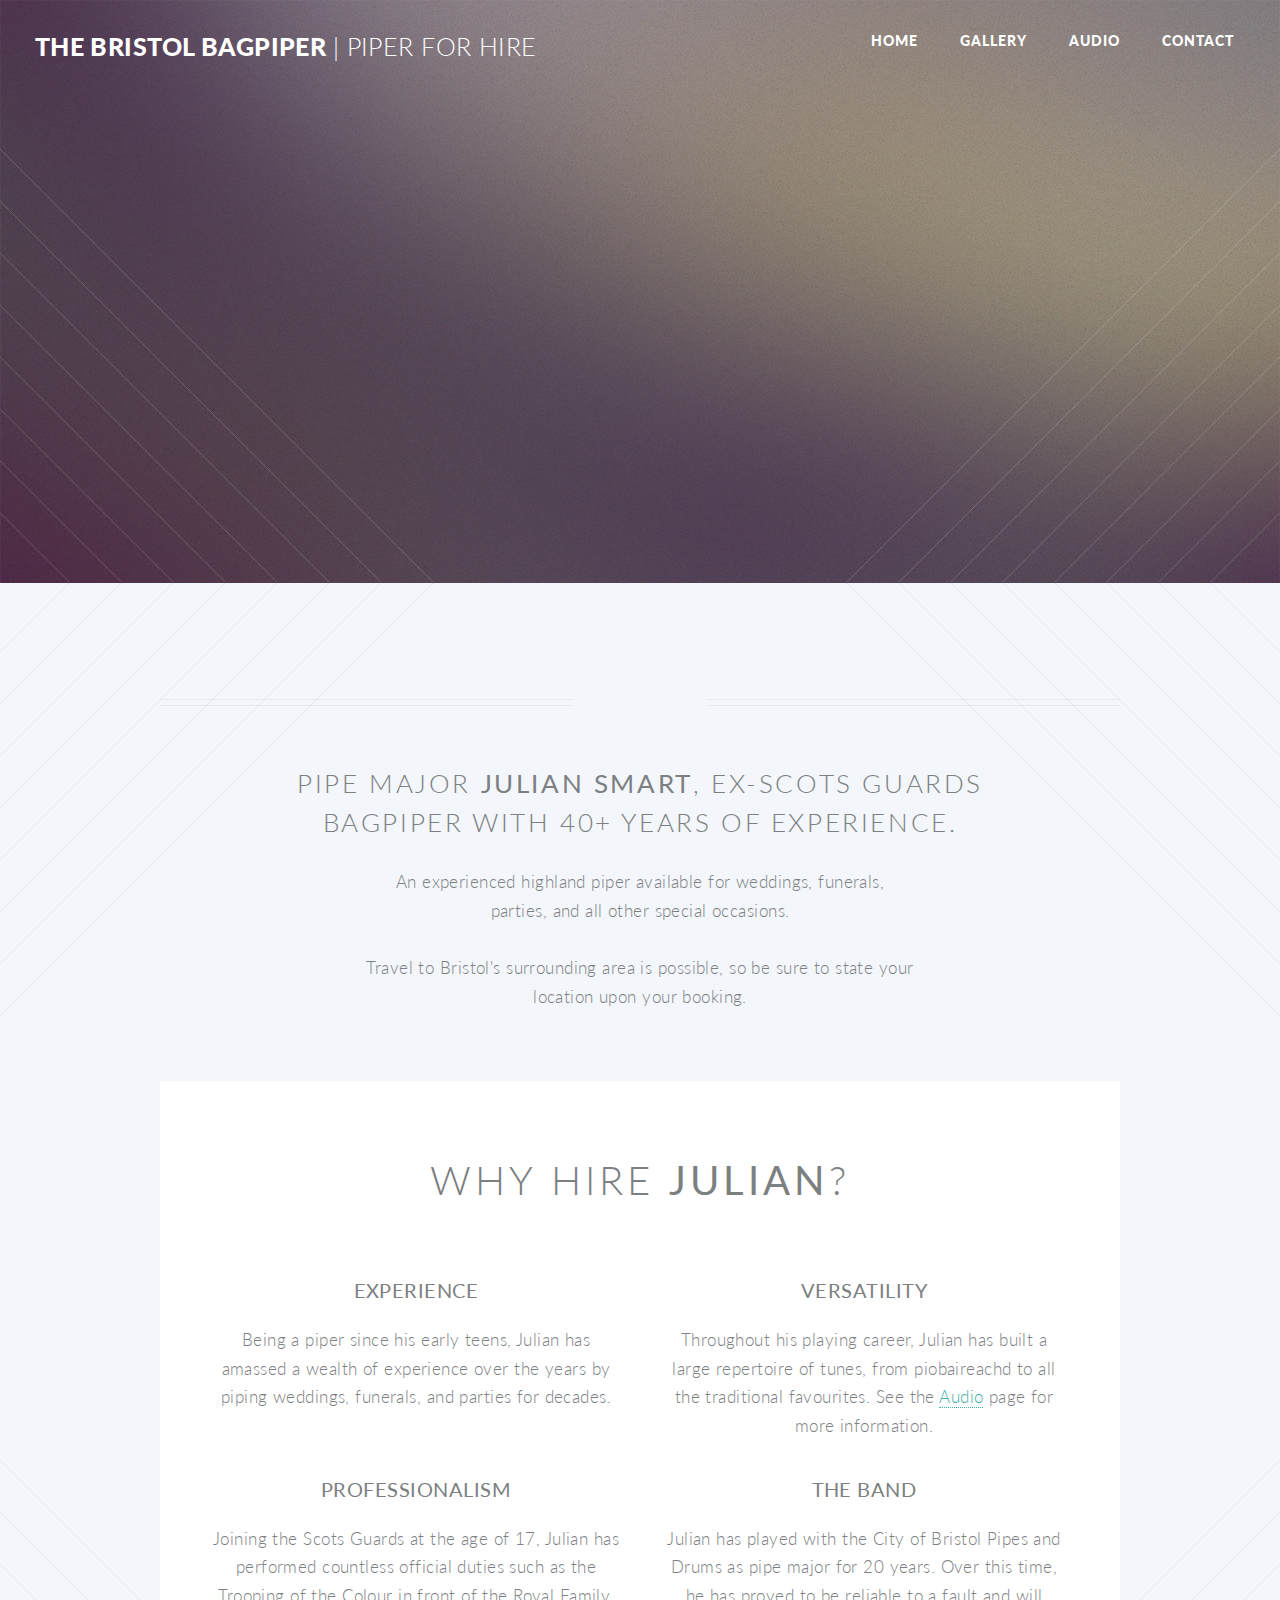
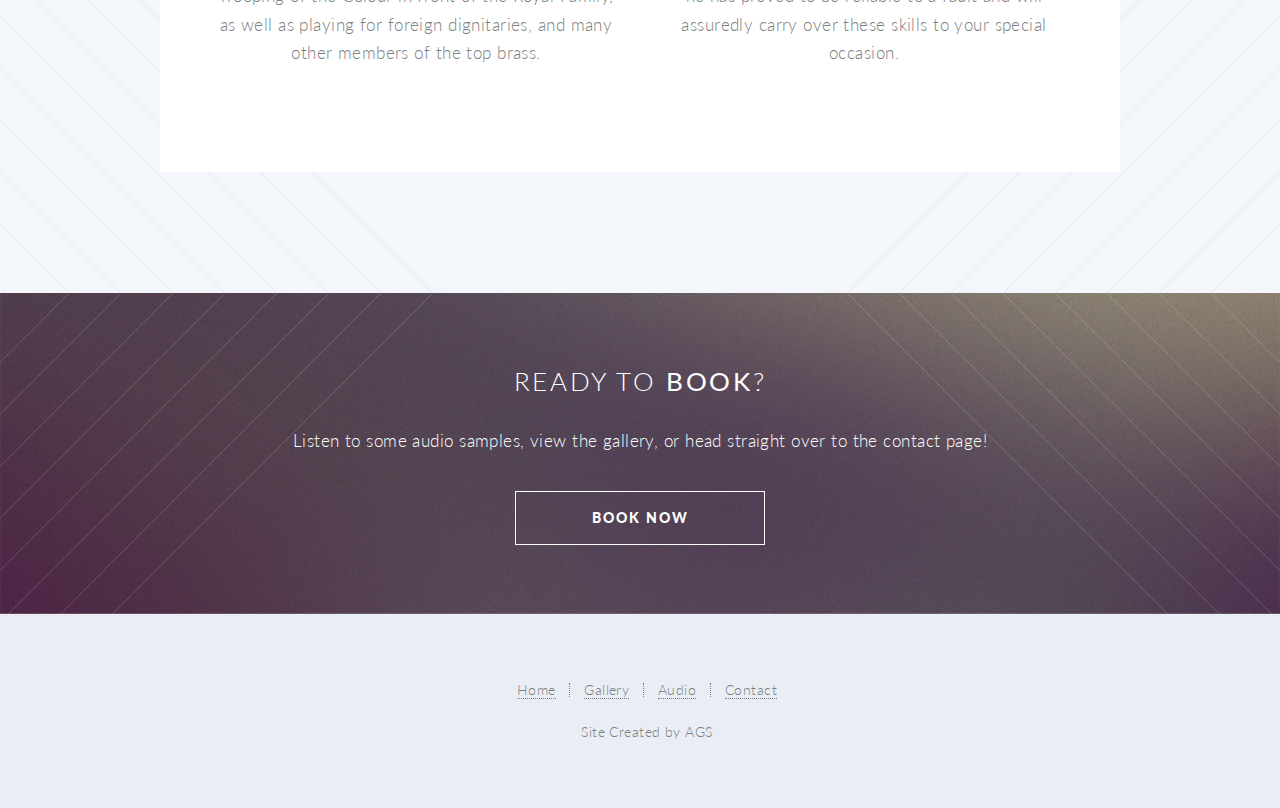
<file: index.html>
<!DOCTYPE HTML>
<html lang="en">
	<head>
		<title>The Bristol Bagpiper - Piper for Hire | Weddings | Funerals</title>
		<meta charset="utf-8" />
		<meta name="viewport" content="width=device-width, initial-scale=1, user-scalable=yes" />
		<meta name="description" content="Hire Julian Smart, ex-Scots Guards piper for your wedding, funeral, or other special occasion.">
		<link rel="stylesheet" href="assets/css/main.css" />
		<noscript><link rel="stylesheet" href="assets/css/noscript.css" /></noscript>
		<!-- Global site tag (gtag.js) - Google Analytics  -->
		<script async src="https://www.googletagmanager.com/gtag/js?id=G-ZQCPK0LPM4"></script>
		<script>
  		window.dataLayer = window.dataLayer || [];
  		function gtag(){dataLayer.push(arguments);}
  		gtag('js', new Date());
  		gtag('config', 'G-ZQCPK0LPM4');
</script>
	</head>
	<body class="index is-preload">
		<div id="page-wrapper">

			<!-- Header -->
				<header id="header" class="alt">
					<h1 style="font-size: 25px" id="logo"><a href="index.html">the Bristol Bagpiper <span>| Piper for Hire</span></a></h1>
					<nav id="nav">
						<ul>
							<li class="current"><a href="index.html">Home</a></li>
							<li class="current"><a href="gallery.html">Gallery</a></li>
							<li class="current"><a href="audio.html">Audio</a></li>
							<li class="current"><a href="contact.html" >Contact</a></li>
						</ul>
					</nav>
				</header>

			<!-- Banner -->
				<section id="banner">

					<!--
						".inner" is set up as an inline-block so it automatically expands
						in both directions to fit whatever's inside it. This means it won't
						automatically wrap lines, so be sure to use line breaks where
						appropriate (<br />).
					-->
					<div class="inner">

						<header>
							<h2>the <br />BRISTOL BAGPIPER</h2>
						</header>
						<p>experienced Piper for hire
						<br />
						in the bristol area
						<br />
						</p>
						<footer>
							
						</footer>

					</div>

				</section>

			<!-- Main -->
				<article id="main">

					<header class="special container">
						<!--<span class="icon solid fa-chart-bar"></span>-->
						<h2>Pipe major <strong>Julian smart</strong>, ex-scots guards
						<br />
						bagpiper with 40+ years of experience.</h2>
						<p>An experienced highland piper available for weddings, funerals,
						<br />
						parties, and all other special occasions.
						<br /><br />
						Travel to Bristol's surrounding area is possible, so be sure to state your<br />
						location upon your booking.</p>
					</header>

					<!-- One -->
						<section class="wrapper style3 container special">

							<header class="major">
								<h2 style="font-size: 40px">Why hire  <strong>julian</strong>?</h2>
							</header>

							<div class="row">
								<div class="col-6 col-12-narrower">

									<section>
										<header>
											<h3><b>Experience</b></h3>
										</header>
										<p>Being a piper since his early teens, Julian has amassed a wealth of experience over the years by piping weddings, funerals, and parties for decades.</p>
									</section>

								</div>
								<div class="col-6 col-12-narrower">

									<section>
										<header>
											<h3><b>Versatility</b></h3>
										</header>
										<p>Throughout his playing career, Julian has built a large repertoire of tunes, from piobaireachd to all the traditional favourites. See the <a href="audio.html"> Audio</a> page for more information.</p>

									</section>

								</div>
							</div>
							<div class="row">
								<div class="col-6 col-12-narrower">

									<section>
										<header>
											<h3><b>Professionalism</b></h3>
										</header>
										<p>Joining the Scots Guards at the age of 17, Julian has performed countless official duties such as the Trooping of the Colour in front of the Royal Family, as well as playing for foreign dignitaries, and many other members of the top brass.</p>
									</section>

								</div>
								<div class="col-6 col-12-narrower">

									<section>
										<header>
											<h3><b>The band</b></h3>
										</header>
										<p>Julian has played with the City of Bristol Pipes and Drums as pipe major for 20 years. Over this time, he has proved to be reliable to a fault and will assuredly carry over these skills to your special occasion.</p>
									</section>

								</div>
							</div>

						</section>

				</article>

			<!-- CTA -->
				<section id="cta">

					<header>
						<h2>Ready to <strong>book</strong>?</h2>
						<p>Listen to some audio samples, view the gallery, or head straight over to the contact page!</p>
					</header>
					<footer>
						<ul class="buttons">
							<li><a href="contact.html" class="button">Book Now</a></li>
						</ul>
					</footer>

				</section>

			<!-- Footer -->
				<footer id="footer">
					<ul class="copyright">
					<li><a href="index.html">Home</a></li><li><a href="gallery.html">Gallery</a></li><li><a href="audio.html">Audio</a></li><li><a href="contact.html">Contact</a></li>
					</ul>
					<ul class="copyright">
					<li>Site Created by AGS</li>	
					</ul>
				</footer>

		</div>

		<!-- Scripts -->
			<script src="assets/js/jquery.min.js"></script>
			<script src="assets/js/jquery.dropotron.min.js"></script>
			<script src="assets/js/jquery.scrolly.min.js"></script>
			<script src="assets/js/jquery.scrollex.min.js"></script>
			<script src="assets/js/browser.min.js"></script>
			<script src="assets/js/breakpoints.min.js"></script>
			<script src="assets/js/util.js"></script>
			<script src="assets/js/main.js"></script>

	</body>
</html>
</file>
<file: assets/css/noscript.css>
/*
	Twenty by HTML5 UP
	html5up.net | @ajlkn
	Free for personal and commercial use under the CCA 3.0 license (html5up.net/license)
*/

/* Banner */

	#banner .inner {
		opacity: 1;
	}
</file>
<file: assets/css/main.css>
@import url("fontawesome-all.min.css");
@import url("https://fonts.googleapis.com/css?family=Lato:300,400,900");

/*
	Twenty by HTML5 UP
	html5up.net | @ajlkn
	Free for personal and commercial use under the CCA 3.0 license (html5up.net/license)
*/

html, body, div, span, applet, object,
iframe, h1, h2, h3, h4, h5, h6, p, blockquote,
pre, a, abbr, acronym, address, big, cite,
code, del, dfn, em, img, ins, kbd, q, s, samp,
small, strike, strong, sub, sup, tt, var, b,
u, i, center, dl, dt, dd, ol, ul, li, fieldset,
form, label, legend, table, caption, tbody,
tfoot, thead, tr, th, td, article, aside,
canvas, details, embed, figure, figcaption,
footer, header, hgroup, menu, nav, output, ruby,
section, summary, time, mark, audio, video {
	margin: 0;
	padding: 0;
	border: 0;
	font-size: 100%;
	font: inherit;
	vertical-align: baseline;}

article, aside, details, figcaption, figure,
footer, header, hgroup, menu, nav, section {
	display: block;}

body {
	line-height: 1;
}

ol, ul {
	list-style: none;
}

blockquote, q {
	quotes: none;
}

	blockquote:before, blockquote:after, q:before, q:after {
		content: '';
		content: none;
	}

table {
	border-collapse: collapse;
	border-spacing: 0;
}

body {
	-webkit-text-size-adjust: none;
}

mark {
	background-color: transparent;
	color: inherit;
}

input::-moz-focus-inner {
	border: 0;
	padding: 0;
}

input, select, textarea {
	-moz-appearance: none;
	-webkit-appearance: none;
	-ms-appearance: none;
	appearance: none;
}

/* Basic */

	html {
		box-sizing: border-box;
	}

	*, *:before, *:after {
		box-sizing: inherit;
	}

	body {
		background: #f3f6fa;
	}

		body.is-preload *, body.is-preload *:before, body.is-preload *:after {
			-moz-animation: none !important;
			-webkit-animation: none !important;
			-ms-animation: none !important;
			animation: none !important;
			-moz-transition: none !important;
			-webkit-transition: none !important;
			-ms-transition: none !important;
			transition: none !important;
		}

	body, input, select, textarea {
		color: #7c8081;
		font-family: 'Lato', sans-serif;
		font-size: 15pt;
		font-weight: 300;
		letter-spacing: 0.025em;
		line-height: 1.75em;
	}

	a {
		-moz-transition: color 0.2s ease-in-out, border-color 0.2s ease-in-out, background-color 0.2s ease-in-out;
		-webkit-transition: color 0.2s ease-in-out, border-color 0.2s ease-in-out, background-color 0.2s ease-in-out;
		-ms-transition: color 0.2s ease-in-out, border-color 0.2s ease-in-out, background-color 0.2s ease-in-out;
		transition: color 0.2s ease-in-out, border-color 0.2s ease-in-out, background-color 0.2s ease-in-out;
		color: #3fb1a3;
		text-decoration: none;
		border-bottom: dotted 1px;
	}

		a:hover {
			border-bottom-color: transparent;
		}

	strong, b {
		font-weight: 400;
	}

	p, ul, ol, dl, table, blockquote {
		margin: 0 0 2em 0;
	}

	h1, h2, h3, h4, h5, h6 {
		color: inherit;
		font-weight: 300;
		line-height: 1.75em;
		margin-bottom: 1em;
		text-transform: uppercase;
	}

		h1 a, h2 a, h3 a, h4 a, h5 a, h6 a {
			color: inherit;
			text-decoration: none;
			border: 0;
		}

	h2 {
		font-size: 1.5em;
		letter-spacing: 0.1em;
	}

	h3 {
		font-size: 1.15em;
		letter-spacing: 0.025em;
	}

	sub {
		font-size: 0.8em;
		position: relative;
		top: 0.5em;
	}

	sup {
		font-size: 0.8em;
		position: relative;
		top: -0.5em;
	}

	hr {
		border-top: solid 1px rgba(124, 128, 129, 0.2);
		border: 0;
		margin-bottom: 1.5em;
	}

	blockquote {
		border-left: solid 0.5em rgba(124, 128, 129, 0.2);
		font-style: italic;
		padding: 1em 0 1em 2em;
	}

/* Container */

	.container {
		margin: 0 auto;
		max-width: 100%;
		width: 1400px;
	}

		.container.medium {
			width: 1050px;
		}

		@media screen and (max-width: 1680px) {

			.container {
				width: 1200px;
			}

				.container.medium {
					width: 900px;
				}

		}

		@media screen and (max-width: 1280px) {

			.container {
				width: 960px;
			}

				.container.medium {
					width: 735px;
				}

		}

		@media screen and (max-width: 980px) {

			.container {
				width: 95%;
			}

				.container.medium {
					width: 71.25%;
				}

		}

		@media screen and (max-width: 840px) {

			.container {
				width: 95%;
			}

				.container.medium {
					width: 95%;
				}

		}

		@media screen and (max-width: 736px) {

			.container {
				width: 100%;
			}

				.container.medium {
					width: 100%;
				}

		}

/* Row */

	.row {
		display: flex;
		flex-wrap: wrap;
		box-sizing: border-box;
		align-items: stretch;
	}

		.row > * {
			box-sizing: border-box;
		}

		.row.gtr-uniform > * > :last-child {
			margin-bottom: 0;
		}

		.row.aln-left {
			justify-content: flex-start;
		}

		.row.aln-center {
			justify-content: center;
		}

		.row.aln-right {
			justify-content: flex-end;
		}

		.row.aln-top {
			align-items: flex-start;
		}

		.row.aln-middle {
			align-items: center;
		}

		.row.aln-bottom {
			align-items: flex-end;
		}

		.row > .imp {
			order: -1;
		}

		.row > .col-1 {
			width: 8.33333%;
		}

		.row > .off-1 {
			margin-left: 8.33333%;
		}

		.row > .col-2 {
			width: 16.66667%;
		}

		.row > .off-2 {
			margin-left: 16.66667%;
		}

		.row > .col-3 {
			width: 25%;
		}

		.row > .off-3 {
			margin-left: 25%;
		}

		.row > .col-4 {
			width: 33.33333%;
		}

		.row > .off-4 {
			margin-left: 33.33333%;
		}

		.row > .col-5 {
			width: 41.66667%;
		}

		.row > .off-5 {
			margin-left: 41.66667%;
		}

		.row > .col-6 {
			width: 50%;
		}

		.row > .off-6 {
			margin-left: 50%;
		}

		.row > .col-7 {
			width: 58.33333%;
		}

		.row > .off-7 {
			margin-left: 58.33333%;
		}

		.row > .col-8 {
			width: 66.66667%;
		}

		.row > .off-8 {
			margin-left: 66.66667%;
		}

		.row > .col-9 {
			width: 75%;
		}

		.row > .off-9 {
			margin-left: 75%;
		}

		.row > .col-10 {
			width: 83.33333%;
		}

		.row > .off-10 {
			margin-left: 83.33333%;
		}

		.row > .col-11 {
			width: 91.66667%;
		}

		.row > .off-11 {
			margin-left: 91.66667%;
		}

		.row > .col-12 {
			width: 100%;
		}

		.row > .off-12 {
			margin-left: 100%;
		}

		.row.gtr-0 {
			margin-top: 0px;
			margin-left: 0px;
		}

			.row.gtr-0 > * {
				padding: 0px 0 0 0px;
			}

			.row.gtr-0.gtr-uniform {
				margin-top: 0px;
			}

				.row.gtr-0.gtr-uniform > * {
					padding-top: 0px;
				}

		.row.gtr-25 {
			margin-top: -12.5px;
			margin-left: -12.5px;
		}

			.row.gtr-25 > * {
				padding: 12.5px 0 0 12.5px;
			}

			.row.gtr-25.gtr-uniform {
				margin-top: -12.5px;
			}

				.row.gtr-25.gtr-uniform > * {
					padding-top: 12.5px;
				}

		.row.gtr-50 {
			margin-top: -25px;
			margin-left: -25px;
		}

			.row.gtr-50 > * {
				padding: 25px 0 0 25px;
			}

			.row.gtr-50.gtr-uniform {
				margin-top: -25px;
			}

				.row.gtr-50.gtr-uniform > * {
					padding-top: 25px;
				}

		.row {
			margin-top: -50px;
			margin-left: -50px;
		}

			.row > * {
				padding: 50px 0 0 50px;
			}

			.row.gtr-uniform {
				margin-top: -50px;
			}

				.row.gtr-uniform > * {
					padding-top: 50px;
				}

		.row.gtr-150 {
			margin-top: -75px;
			margin-left: -75px;
		}

			.row.gtr-150 > * {
				padding: 75px 0 0 75px;
			}

			.row.gtr-150.gtr-uniform {
				margin-top: -75px;
			}

				.row.gtr-150.gtr-uniform > * {
					padding-top: 75px;
				}

		.row.gtr-200 {
			margin-top: -100px;
			margin-left: -100px;
		}

			.row.gtr-200 > * {
				padding: 100px 0 0 100px;
			}

			.row.gtr-200.gtr-uniform {
				margin-top: -100px;
			}

				.row.gtr-200.gtr-uniform > * {
					padding-top: 100px;
				}

		@media screen and (max-width: 1680px) {

			.row {
				display: flex;
				flex-wrap: wrap;
				box-sizing: border-box;
				align-items: stretch;
			}

				.row > * {
					box-sizing: border-box;
				}

				.row.gtr-uniform > * > :last-child {
					margin-bottom: 0;
				}

				.row.aln-left {
					justify-content: flex-start;
				}

				.row.aln-center {
					justify-content: center;
				}

				.row.aln-right {
					justify-content: flex-end;
				}

				.row.aln-top {
					align-items: flex-start;
				}

				.row.aln-middle {
					align-items: center;
				}

				.row.aln-bottom {
					align-items: flex-end;
				}

				.row > .imp-wide {
					order: -1;
				}

				.row > .col-1-wide {
					width: 8.33333%;
				}

				.row > .off-1-wide {
					margin-left: 8.33333%;
				}

				.row > .col-2-wide {
					width: 16.66667%;
				}

				.row > .off-2-wide {
					margin-left: 16.66667%;
				}

				.row > .col-3-wide {
					width: 25%;
				}

				.row > .off-3-wide {
					margin-left: 25%;
				}

				.row > .col-4-wide {
					width: 33.33333%;
				}

				.row > .off-4-wide {
					margin-left: 33.33333%;
				}

				.row > .col-5-wide {
					width: 41.66667%;
				}

				.row > .off-5-wide {
					margin-left: 41.66667%;
				}

				.row > .col-6-wide {
					width: 50%;
				}

				.row > .off-6-wide {
					margin-left: 50%;
				}

				.row > .col-7-wide {
					width: 58.33333%;
				}

				.row > .off-7-wide {
					margin-left: 58.33333%;
				}

				.row > .col-8-wide {
					width: 66.66667%;
				}

				.row > .off-8-wide {
					margin-left: 66.66667%;
				}

				.row > .col-9-wide {
					width: 75%;
				}

				.row > .off-9-wide {
					margin-left: 75%;
				}

				.row > .col-10-wide {
					width: 83.33333%;
				}

				.row > .off-10-wide {
					margin-left: 83.33333%;
				}

				.row > .col-11-wide {
					width: 91.66667%;
				}

				.row > .off-11-wide {
					margin-left: 91.66667%;
				}

				.row > .col-12-wide {
					width: 100%;
				}

				.row > .off-12-wide {
					margin-left: 100%;
				}

				.row.gtr-0 {
					margin-top: 0px;
					margin-left: 0px;
				}

					.row.gtr-0 > * {
						padding: 0px 0 0 0px;
					}

					.row.gtr-0.gtr-uniform {
						margin-top: 0px;
					}

						.row.gtr-0.gtr-uniform > * {
							padding-top: 0px;
						}

				.row.gtr-25 {
					margin-top: -10px;
					margin-left: -10px;
				}

					.row.gtr-25 > * {
						padding: 10px 0 0 10px;
					}

					.row.gtr-25.gtr-uniform {
						margin-top: -10px;
					}

						.row.gtr-25.gtr-uniform > * {
							padding-top: 10px;
						}

				.row.gtr-50 {
					margin-top: -20px;
					margin-left: -20px;
				}

					.row.gtr-50 > * {
						padding: 20px 0 0 20px;
					}

					.row.gtr-50.gtr-uniform {
						margin-top: -20px;
					}

						.row.gtr-50.gtr-uniform > * {
							padding-top: 20px;
						}

				.row {
					margin-top: -40px;
					margin-left: -40px;
				}

					.row > * {
						padding: 40px 0 0 40px;
					}

					.row.gtr-uniform {
						margin-top: -40px;
					}

						.row.gtr-uniform > * {
							padding-top: 40px;
						}

				.row.gtr-150 {
					margin-top: -60px;
					margin-left: -60px;
				}

					.row.gtr-150 > * {
						padding: 60px 0 0 60px;
					}

					.row.gtr-150.gtr-uniform {
						margin-top: -60px;
					}

						.row.gtr-150.gtr-uniform > * {
							padding-top: 60px;
						}

				.row.gtr-200 {
					margin-top: -80px;
					margin-left: -80px;
				}

					.row.gtr-200 > * {
						padding: 80px 0 0 80px;
					}

					.row.gtr-200.gtr-uniform {
						margin-top: -80px;
					}

						.row.gtr-200.gtr-uniform > * {
							padding-top: 80px;
						}

		}

		@media screen and (max-width: 1280px) {

			.row {
				display: flex;
				flex-wrap: wrap;
				box-sizing: border-box;
				align-items: stretch;
			}

				.row > * {
					box-sizing: border-box;
				}

				.row.gtr-uniform > * > :last-child {
					margin-bottom: 0;
				}

				.row.aln-left {
					justify-content: flex-start;
				}

				.row.aln-center {
					justify-content: center;
				}

				.row.aln-right {
					justify-content: flex-end;
				}

				.row.aln-top {
					align-items: flex-start;
				}

				.row.aln-middle {
					align-items: center;
				}

				.row.aln-bottom {
					align-items: flex-end;
				}

				.row > .imp-normal {
					order: -1;
				}

				.row > .col-1-normal {
					width: 8.33333%;
				}

				.row > .off-1-normal {
					margin-left: 8.33333%;
				}

				.row > .col-2-normal {
					width: 16.66667%;
				}

				.row > .off-2-normal {
					margin-left: 16.66667%;
				}

				.row > .col-3-normal {
					width: 25%;
				}

				.row > .off-3-normal {
					margin-left: 25%;
				}

				.row > .col-4-normal {
					width: 33.33333%;
				}

				.row > .off-4-normal {
					margin-left: 33.33333%;
				}

				.row > .col-5-normal {
					width: 41.66667%;
				}

				.row > .off-5-normal {
					margin-left: 41.66667%;
				}

				.row > .col-6-normal {
					width: 50%;
				}

				.row > .off-6-normal {
					margin-left: 50%;
				}

				.row > .col-7-normal {
					width: 58.33333%;
				}

				.row > .off-7-normal {
					margin-left: 58.33333%;
				}

				.row > .col-8-normal {
					width: 66.66667%;
				}

				.row > .off-8-normal {
					margin-left: 66.66667%;
				}

				.row > .col-9-normal {
					width: 75%;
				}

				.row > .off-9-normal {
					margin-left: 75%;
				}

				.row > .col-10-normal {
					width: 83.33333%;
				}

				.row > .off-10-normal {
					margin-left: 83.33333%;
				}

				.row > .col-11-normal {
					width: 91.66667%;
				}

				.row > .off-11-normal {
					margin-left: 91.66667%;
				}

				.row > .col-12-normal {
					width: 100%;
				}

				.row > .off-12-normal {
					margin-left: 100%;
				}

				.row.gtr-0 {
					margin-top: 0px;
					margin-left: 0px;
				}

					.row.gtr-0 > * {
						padding: 0px 0 0 0px;
					}

					.row.gtr-0.gtr-uniform {
						margin-top: 0px;
					}

						.row.gtr-0.gtr-uniform > * {
							padding-top: 0px;
						}

				.row.gtr-25 {
					margin-top: -10px;
					margin-left: -10px;
				}

					.row.gtr-25 > * {
						padding: 10px 0 0 10px;
					}

					.row.gtr-25.gtr-uniform {
						margin-top: -10px;
					}

						.row.gtr-25.gtr-uniform > * {
							padding-top: 10px;
						}

				.row.gtr-50 {
					margin-top: -20px;
					margin-left: -20px;
				}

					.row.gtr-50 > * {
						padding: 20px 0 0 20px;
					}

					.row.gtr-50.gtr-uniform {
						margin-top: -20px;
					}

						.row.gtr-50.gtr-uniform > * {
							padding-top: 20px;
						}

				.row {
					margin-top: -40px;
					margin-left: -40px;
				}

					.row > * {
						padding: 40px 0 0 40px;
					}

					.row.gtr-uniform {
						margin-top: -40px;
					}

						.row.gtr-uniform > * {
							padding-top: 40px;
						}

				.row.gtr-150 {
					margin-top: -60px;
					margin-left: -60px;
				}

					.row.gtr-150 > * {
						padding: 60px 0 0 60px;
					}

					.row.gtr-150.gtr-uniform {
						margin-top: -60px;
					}

						.row.gtr-150.gtr-uniform > * {
							padding-top: 60px;
						}

				.row.gtr-200 {
					margin-top: -80px;
					margin-left: -80px;
				}

					.row.gtr-200 > * {
						padding: 80px 0 0 80px;
					}

					.row.gtr-200.gtr-uniform {
						margin-top: -80px;
					}

						.row.gtr-200.gtr-uniform > * {
							padding-top: 80px;
						}

		}

		@media screen and (max-width: 980px) {

			.row {
				display: flex;
				flex-wrap: wrap;
				box-sizing: border-box;
				align-items: stretch;
			}

				.row > * {
					box-sizing: border-box;
				}

				.row.gtr-uniform > * > :last-child {
					margin-bottom: 0;
				}

				.row.aln-left {
					justify-content: flex-start;
				}

				.row.aln-center {
					justify-content: center;
				}

				.row.aln-right {
					justify-content: flex-end;
				}

				.row.aln-top {
					align-items: flex-start;
				}

				.row.aln-middle {
					align-items: center;
				}

				.row.aln-bottom {
					align-items: flex-end;
				}

				.row > .imp-narrow {
					order: -1;
				}

				.row > .col-1-narrow {
					width: 8.33333%;
				}

				.row > .off-1-narrow {
					margin-left: 8.33333%;
				}

				.row > .col-2-narrow {
					width: 16.66667%;
				}

				.row > .off-2-narrow {
					margin-left: 16.66667%;
				}

				.row > .col-3-narrow {
					width: 25%;
				}

				.row > .off-3-narrow {
					margin-left: 25%;
				}

				.row > .col-4-narrow {
					width: 33.33333%;
				}

				.row > .off-4-narrow {
					margin-left: 33.33333%;
				}

				.row > .col-5-narrow {
					width: 41.66667%;
				}

				.row > .off-5-narrow {
					margin-left: 41.66667%;
				}

				.row > .col-6-narrow {
					width: 50%;
				}

				.row > .off-6-narrow {
					margin-left: 50%;
				}

				.row > .col-7-narrow {
					width: 58.33333%;
				}

				.row > .off-7-narrow {
					margin-left: 58.33333%;
				}

				.row > .col-8-narrow {
					width: 66.66667%;
				}

				.row > .off-8-narrow {
					margin-left: 66.66667%;
				}

				.row > .col-9-narrow {
					width: 75%;
				}

				.row > .off-9-narrow {
					margin-left: 75%;
				}

				.row > .col-10-narrow {
					width: 83.33333%;
				}

				.row > .off-10-narrow {
					margin-left: 83.33333%;
				}

				.row > .col-11-narrow {
					width: 91.66667%;
				}

				.row > .off-11-narrow {
					margin-left: 91.66667%;
				}

				.row > .col-12-narrow {
					width: 100%;
				}

				.row > .off-12-narrow {
					margin-left: 100%;
				}

				.row.gtr-0 {
					margin-top: 0px;
					margin-left: 0px;
				}

					.row.gtr-0 > * {
						padding: 0px 0 0 0px;
					}

					.row.gtr-0.gtr-uniform {
						margin-top: 0px;
					}

						.row.gtr-0.gtr-uniform > * {
							padding-top: 0px;
						}

				.row.gtr-25 {
					margin-top: -7.5px;
					margin-left: -7.5px;
				}

					.row.gtr-25 > * {
						padding: 7.5px 0 0 7.5px;
					}

					.row.gtr-25.gtr-uniform {
						margin-top: -7.5px;
					}

						.row.gtr-25.gtr-uniform > * {
							padding-top: 7.5px;
						}

				.row.gtr-50 {
					margin-top: -15px;
					margin-left: -15px;
				}

					.row.gtr-50 > * {
						padding: 15px 0 0 15px;
					}

					.row.gtr-50.gtr-uniform {
						margin-top: -15px;
					}

						.row.gtr-50.gtr-uniform > * {
							padding-top: 15px;
						}

				.row {
					margin-top: -30px;
					margin-left: -30px;
				}

					.row > * {
						padding: 30px 0 0 30px;
					}

					.row.gtr-uniform {
						margin-top: -30px;
					}

						.row.gtr-uniform > * {
							padding-top: 30px;
						}

				.row.gtr-150 {
					margin-top: -45px;
					margin-left: -45px;
				}

					.row.gtr-150 > * {
						padding: 45px 0 0 45px;
					}

					.row.gtr-150.gtr-uniform {
						margin-top: -45px;
					}

						.row.gtr-150.gtr-uniform > * {
							padding-top: 45px;
						}

				.row.gtr-200 {
					margin-top: -60px;
					margin-left: -60px;
				}

					.row.gtr-200 > * {
						padding: 60px 0 0 60px;
					}

					.row.gtr-200.gtr-uniform {
						margin-top: -60px;
					}

						.row.gtr-200.gtr-uniform > * {
							padding-top: 60px;
						}

		}

		@media screen and (max-width: 840px) {

			.row {
				display: flex;
				flex-wrap: wrap;
				box-sizing: border-box;
				align-items: stretch;
			}

				.row > * {
					box-sizing: border-box;
				}

				.row.gtr-uniform > * > :last-child {
					margin-bottom: 0;
				}

				.row.aln-left {
					justify-content: flex-start;
				}

				.row.aln-center {
					justify-content: center;
				}

				.row.aln-right {
					justify-content: flex-end;
				}

				.row.aln-top {
					align-items: flex-start;
				}

				.row.aln-middle {
					align-items: center;
				}

				.row.aln-bottom {
					align-items: flex-end;
				}

				.row > .imp-narrower {
					order: -1;
				}

				.row > .col-1-narrower {
					width: 8.33333%;
				}

				.row > .off-1-narrower {
					margin-left: 8.33333%;
				}

				.row > .col-2-narrower {
					width: 16.66667%;
				}

				.row > .off-2-narrower {
					margin-left: 16.66667%;
				}

				.row > .col-3-narrower {
					width: 25%;
				}

				.row > .off-3-narrower {
					margin-left: 25%;
				}

				.row > .col-4-narrower {
					width: 33.33333%;
				}

				.row > .off-4-narrower {
					margin-left: 33.33333%;
				}

				.row > .col-5-narrower {
					width: 41.66667%;
				}

				.row > .off-5-narrower {
					margin-left: 41.66667%;
				}

				.row > .col-6-narrower {
					width: 50%;
				}

				.row > .off-6-narrower {
					margin-left: 50%;
				}

				.row > .col-7-narrower {
					width: 58.33333%;
				}

				.row > .off-7-narrower {
					margin-left: 58.33333%;
				}

				.row > .col-8-narrower {
					width: 66.66667%;
				}

				.row > .off-8-narrower {
					margin-left: 66.66667%;
				}

				.row > .col-9-narrower {
					width: 75%;
				}

				.row > .off-9-narrower {
					margin-left: 75%;
				}

				.row > .col-10-narrower {
					width: 83.33333%;
				}

				.row > .off-10-narrower {
					margin-left: 83.33333%;
				}

				.row > .col-11-narrower {
					width: 91.66667%;
				}

				.row > .off-11-narrower {
					margin-left: 91.66667%;
				}

				.row > .col-12-narrower {
					width: 100%;
				}

				.row > .off-12-narrower {
					margin-left: 100%;
				}

				.row.gtr-0 {
					margin-top: 0px;
					margin-left: 0px;
				}

					.row.gtr-0 > * {
						padding: 0px 0 0 0px;
					}

					.row.gtr-0.gtr-uniform {
						margin-top: 0px;
					}

						.row.gtr-0.gtr-uniform > * {
							padding-top: 0px;
						}

				.row.gtr-25 {
					margin-top: -7.5px;
					margin-left: -7.5px;
				}

					.row.gtr-25 > * {
						padding: 7.5px 0 0 7.5px;
					}

					.row.gtr-25.gtr-uniform {
						margin-top: -7.5px;
					}

						.row.gtr-25.gtr-uniform > * {
							padding-top: 7.5px;
						}

				.row.gtr-50 {
					margin-top: -15px;
					margin-left: -15px;
				}

					.row.gtr-50 > * {
						padding: 15px 0 0 15px;
					}

					.row.gtr-50.gtr-uniform {
						margin-top: -15px;
					}

						.row.gtr-50.gtr-uniform > * {
							padding-top: 15px;
						}

				.row {
					margin-top: -30px;
					margin-left: -30px;
				}

					.row > * {
						padding: 30px 0 0 30px;
					}

					.row.gtr-uniform {
						margin-top: -30px;
					}

						.row.gtr-uniform > * {
							padding-top: 30px;
						}

				.row.gtr-150 {
					margin-top: -45px;
					margin-left: -45px;
				}

					.row.gtr-150 > * {
						padding: 45px 0 0 45px;
					}

					.row.gtr-150.gtr-uniform {
						margin-top: -45px;
					}

						.row.gtr-150.gtr-uniform > * {
							padding-top: 45px;
						}

				.row.gtr-200 {
					margin-top: -60px;
					margin-left: -60px;
				}

					.row.gtr-200 > * {
						padding: 60px 0 0 60px;
					}

					.row.gtr-200.gtr-uniform {
						margin-top: -60px;
					}

						.row.gtr-200.gtr-uniform > * {
							padding-top: 60px;
						}

		}

		@media screen and (max-width: 736px) {

			.row {
				display: flex;
				flex-wrap: wrap;
				box-sizing: border-box;
				align-items: stretch;
			}

				.row > * {
					box-sizing: border-box;
				}

				.row.gtr-uniform > * > :last-child {
					margin-bottom: 0;
				}

				.row.aln-left {
					justify-content: flex-start;
				}

				.row.aln-center {
					justify-content: center;
				}

				.row.aln-right {
					justify-content: flex-end;
				}

				.row.aln-top {
					align-items: flex-start;
				}

				.row.aln-middle {
					align-items: center;
				}

				.row.aln-bottom {
					align-items: flex-end;
				}

				.row > .imp-mobile {
					order: -1;
				}

				.row > .col-1-mobile {
					width: 8.33333%;
				}

				.row > .off-1-mobile {
					margin-left: 8.33333%;
				}

				.row > .col-2-mobile {
					width: 16.66667%;
				}

				.row > .off-2-mobile {
					margin-left: 16.66667%;
				}

				.row > .col-3-mobile {
					width: 25%;
				}

				.row > .off-3-mobile {
					margin-left: 25%;
				}

				.row > .col-4-mobile {
					width: 33.33333%;
				}

				.row > .off-4-mobile {
					margin-left: 33.33333%;
				}

				.row > .col-5-mobile {
					width: 41.66667%;
				}

				.row > .off-5-mobile {
					margin-left: 41.66667%;
				}

				.row > .col-6-mobile {
					width: 50%;
				}

				.row > .off-6-mobile {
					margin-left: 50%;
				}

				.row > .col-7-mobile {
					width: 58.33333%;
				}

				.row > .off-7-mobile {
					margin-left: 58.33333%;
				}

				.row > .col-8-mobile {
					width: 66.66667%;
				}

				.row > .off-8-mobile {
					margin-left: 66.66667%;
				}

				.row > .col-9-mobile {
					width: 75%;
				}

				.row > .off-9-mobile {
					margin-left: 75%;
				}

				.row > .col-10-mobile {
					width: 83.33333%;
				}

				.row > .off-10-mobile {
					margin-left: 83.33333%;
				}

				.row > .col-11-mobile {
					width: 91.66667%;
				}

				.row > .off-11-mobile {
					margin-left: 91.66667%;
				}

				.row > .col-12-mobile {
					width: 100%;
				}

				.row > .off-12-mobile {
					margin-left: 100%;
				}

				.row.gtr-0 {
					margin-top: 0px;
					margin-left: 0px;
				}

					.row.gtr-0 > * {
						padding: 0px 0 0 0px;
					}

					.row.gtr-0.gtr-uniform {
						margin-top: 0px;
					}

						.row.gtr-0.gtr-uniform > * {
							padding-top: 0px;
						}

				.row.gtr-25 {
					margin-top: -7.5px;
					margin-left: -7.5px;
				}

					.row.gtr-25 > * {
						padding: 7.5px 0 0 7.5px;
					}

					.row.gtr-25.gtr-uniform {
						margin-top: -7.5px;
					}

						.row.gtr-25.gtr-uniform > * {
							padding-top: 7.5px;
						}

				.row.gtr-50 {
					margin-top: -15px;
					margin-left: -15px;
				}

					.row.gtr-50 > * {
						padding: 15px 0 0 15px;
					}

					.row.gtr-50.gtr-uniform {
						margin-top: -15px;
					}

						.row.gtr-50.gtr-uniform > * {
							padding-top: 15px;
						}

				.row {
					margin-top: -30px;
					margin-left: -30px;
				}

					.row > * {
						padding: 30px 0 0 30px;
					}

					.row.gtr-uniform {
						margin-top: -30px;
					}

						.row.gtr-uniform > * {
							padding-top: 30px;
						}

				.row.gtr-150 {
					margin-top: -45px;
					margin-left: -45px;
				}

					.row.gtr-150 > * {
						padding: 45px 0 0 45px;
					}

					.row.gtr-150.gtr-uniform {
						margin-top: -45px;
					}

						.row.gtr-150.gtr-uniform > * {
							padding-top: 45px;
						}

				.row.gtr-200 {
					margin-top: -60px;
					margin-left: -60px;
				}

					.row.gtr-200 > * {
						padding: 60px 0 0 60px;
					}

					.row.gtr-200.gtr-uniform {
						margin-top: -60px;
					}

						.row.gtr-200.gtr-uniform > * {
							padding-top: 60px;
						}

		}

/* Section/Article */

	section.special, article.special {
		text-align: center;
	}

	header.major {
		padding-bottom: 2em;
	}

	header.special {
		margin-bottom: 5em;
		padding-top: 7em;
		position: relative;
		text-align: center;
	}

		header.special:before, header.special:after {
			border-bottom: solid 1.5px;
			border-top: solid 1.5px;
			content: '';
			height: 7px;
			opacity: 0.1;
			position: absolute;
			top: 1.75em;
			width: 43%;
		}

		header.special:before {
			left: 0;
		}

		header.special:after {
			right: 0;
		}

		header.special h2 {
			margin-bottom: 0;
		}

		header.special h2 + p {
			margin-bottom: 0;
			padding-top: 1.5em;
		}

		header.special .icon {
			cursor: default;
			height: 7em;
			left: 0;
			position: absolute;
			text-align: center;
			top: 1em;
			width: 100%;
		}

			header.special .icon:before {
				font-size: 3.5em;
				opacity: 0.35;
			}

	footer > :last-child {
		margin-bottom: 0;
	}

	footer.major {
		padding-top: 3em;
	}

/* Form */

	input[type="text"],
	input[type="password"],
	input[type="email"],
	textarea {
		-moz-transition: background-color 0.2s ease-in-out, border-color 0.2s ease-in-out;
		-webkit-transition: background-color 0.2s ease-in-out, border-color 0.2s ease-in-out;
		-ms-transition: background-color 0.2s ease-in-out, border-color 0.2s ease-in-out;
		transition: background-color 0.2s ease-in-out, border-color 0.2s ease-in-out;
		-moz-appearance: none;
		-webkit-appearance: none;
		-ms-appearance: none;
		appearance: none;
		background: none;
		border: solid 1px rgba(124, 128, 129, 0.2);
		border-radius: 0;
		color: inherit;
		display: block;
		padding: 0.75em;
		text-decoration: none;
		width: 100%;
		outline: 0;
	}

		input[type="text"]:focus,
		input[type="password"]:focus,
		input[type="email"]:focus,
		textarea:focus {
			border-color: #83d3c9;
		}

	input[type="text"],
	input[type="password"],
	input[type="email"] {
		line-height: 1em;
	}

	::-webkit-input-placeholder {
		color: inherit;
		opacity: 0.5;
		position: relative;
		top: 3px;
	}

	:-moz-placeholder {
		color: inherit;
		opacity: 0.5;
	}

	::-moz-placeholder {
		color: inherit;
		opacity: 0.5;
	}

	:-ms-input-placeholder {
		color: inherit;
		opacity: 0.5;
	}

/* Image */

	.image {
		border: 0;
		position: relative;
	}

		.image:before {
			background: url("images/overlay.png");
			content: '';
			height: 100%;
			left: 0;
			position: absolute;
			top: 0;
			width: 100%;
		}

		.image.fit {
			display: block;
		}

			.image.fit img {
				display: block;
				width: 100%;
			}

		.image.featured {
			display: block;
			margin: 0 0 2em 0;
		}

			.image.featured img {
				display: block;
				width: 100%;
			}

/* Icon */

	.icon {
		text-decoration: none;
		position: relative;
	}

		.icon:before {
			-moz-osx-font-smoothing: grayscale;
			-webkit-font-smoothing: antialiased;
			display: inline-block;
			font-style: normal;
			font-variant: normal;
			text-rendering: auto;
			line-height: 1;
			text-transform: none !important;
			font-family: 'Font Awesome 5 Free';
			font-weight: 400;
		}

		.icon.solid:before {
			font-weight: 900;
		}

		.icon:before {
			line-height: inherit;
		}

		.icon.brands:before {
			font-family: 'Font Awesome 5 Brands';
		}

		.icon.circle {
			-moz-transition: all 0.2s ease-in-out;
			-webkit-transition: all 0.2s ease-in-out;
			-ms-transition: all 0.2s ease-in-out;
			transition: all 0.2s ease-in-out;
			border: 0;
			border-radius: 100%;
			display: inline-block;
			font-size: 1.25em;
			height: 2.25em;
			left: 0;
			line-height: 2.25em;
			text-align: center;
			text-decoration: none;
			top: 0;
			width: 2.25em;
		}

			.icon.circle:hover {
				top: -0.2em;
			}

			.icon.circle.fa-twitter {
				background: #70aecd;
				color: #fff;
			}

				.icon.circle.fa-twitter:hover {
					background: #7fb7d2;
				}

			.icon.circle.fa-facebook-f {
				background: #7490c3;
				color: #fff;
			}

				.icon.circle.fa-facebook-f:hover {
					background: #829bc9;
				}

			.icon.circle.fa-google-plus-g {
				background: #db6b67;
				color: #fff;
			}

				.icon.circle.fa-google-plus-g:hover {
					background: #df7b77;
				}

			.icon.circle.fa-github {
				background: #dcad8b;
				color: #fff;
			}

				.icon.circle.fa-github:hover {
					background: #e1b89b;
				}

			.icon.circle.fa-dribbble {
				background: #da83ae;
				color: #fff;
			}

				.icon.circle.fa-dribbble:hover {
					background: #df93b8;
				}

		.icon.featured {
			cursor: default;
			display: block;
			margin: 0 0 1.5em 0;
			opacity: 0.35;
			text-align: center;
		}

			.icon.featured:before {
				font-size: 5em;
				line-height: 1em;
			}

		.icon > .label {
			display: none;
		}

/* List */

	ol {
		list-style: decimal;
		padding-left: 1.25em;
	}

		ol li {
			padding-left: 0.25em;
		}

	ul {
		list-style: disc;
		padding-left: 1em;
	}

		ul li {
			padding-left: 0.5em;
		}

/* Icons */

	ul.icons {
		list-style: none;
		padding-left: 0;
		cursor: default;
	}

		ul.icons li {
			display: inline-block;
			line-height: 1em;
			padding-left: 0.5em;
		}

			ul.icons li:first-child {
				padding-left: 0;
			}

/* Featured Icons */

	ul.featured-icons {
		cursor: default;
		margin: -0.75em 0 0 0;
		opacity: 0.35;
		overflow: hidden;
		position: relative;
		list-style: none;
		padding-left: 0;
	}

		ul.featured-icons li {
			display: block;
			float: left;
			text-align: center;
			width: 50%;
			padding-left: 0;
			margin-bottom: 1em;
		}

			ul.featured-icons li .icon {
				display: inline-block;
				font-size: 5.5em;
				height: 1em;
				line-height: 1.5em;
				width: 1em;
			}

/* Buttons */

	ul.buttons {
		cursor: default;
		list-style: none;
		padding-left: 0;
	}

		ul.buttons:last-child {
			margin-bottom: 0;
		}

		ul.buttons li {
			display: inline-block;
			padding: 0 0 0 1.5em;
		}

			ul.buttons li:first-child {
				padding: 0;
			}

		ul.buttons.stacked li {
			display: block;
			padding: 1.5em 0 0 0;
		}

			ul.buttons.stacked li:first-child {
				padding: 0;
			}

/* Table */

	table {
		width: 100%;
	}

		table.default {
			width: 100%;
		}

			table.default tbody tr {
				border-bottom: solid 1px rgba(124, 128, 129, 0.2);
			}

			table.default td {
				padding: 0.5em 1em 0.5em 1em;
			}

			table.default th {
				font-weight: 400;
				padding: 0.5em 1em 0.5em 1em;
				text-align: left;
			}

			table.default thead {
				background: #7c8081;
				color: #fff;
			}

/* Button */

	input[type="button"],
	input[type="submit"],
	input[type="reset"],
	button,
	.button {
		-moz-appearance: none;
		-webkit-appearance: none;
		-ms-appearance: none;
		appearance: none;
		-moz-transition: color 0.2s ease-in-out, border-color 0.2s ease-in-out, background-color 0.2s ease-in-out;
		-webkit-transition: color 0.2s ease-in-out, border-color 0.2s ease-in-out, background-color 0.2s ease-in-out;
		-ms-transition: color 0.2s ease-in-out, border-color 0.2s ease-in-out, background-color 0.2s ease-in-out;
		transition: color 0.2s ease-in-out, border-color 0.2s ease-in-out, background-color 0.2s ease-in-out;
		background: none;
		border: solid 1px;
		border-radius: 0;
		color: inherit;
		cursor: pointer;
		display: inline-block;
		font-size: 0.8em;
		font-weight: 900;
		letter-spacing: 2px;
		min-width: 18em;
		padding: 0 0.75em;
		line-height: 3.75em;
		text-align: center;
		text-decoration: none;
		text-transform: uppercase;
	}

		input[type="button"]:hover,
		input[type="submit"]:hover,
		input[type="reset"]:hover,
		button:hover,
		.button:hover {
			background: rgba(188, 202, 206, 0.15);
			border-color: inherit;
		}

		input[type="button"].primary,
		input[type="submit"].primary,
		input[type="reset"].primary,
		button.primary,
		.button.primary {
			background: #83d3c9;
			border-color: #83d3c9;
			color: #fff !important;
		}

			input[type="button"].primary:hover,
			input[type="submit"].primary:hover,
			input[type="reset"].primary:hover,
			button.primary:hover,
			.button.primary:hover {
				background: #96dad1 !important;
				border-color: #96dad1 !important;
			}

		input[type="button"].fit,
		input[type="submit"].fit,
		input[type="reset"].fit,
		button.fit,
		.button.fit {
			width: 100%;
		}

		input[type="button"].small,
		input[type="submit"].small,
		input[type="reset"].small,
		button.small,
		.button.small {
			font-size: 0.7em;
			min-width: 14em;
			padding: 0.5em 0;
		}

/* Wrapper */

	.wrapper {
		margin-bottom: 5em;
		padding: 5em;
	}

		.wrapper.style1 {
			padding: 0;
		}

		.wrapper.style2 {
			background-color: #83d3c9;
			background-image: url("images/light-bl.svg"), url("images/light-br.svg");
			background-position: bottom left, bottom right;
			background-repeat: no-repeat, no-repeat;
			background-size: 25em, 25em;
			color: #fff;
		}

			.wrapper.style2 input[type="button"]:hover,
			.wrapper.style2 input[type="submit"]:hover,
			.wrapper.style2 input[type="reset"]:hover,
			.wrapper.style2 button:hover,
			.wrapper.style2 .button:hover {
				background: rgba(255, 255, 255, 0.15) !important;
			}

			.wrapper.style2 input[type="button"].primary,
			.wrapper.style2 input[type="submit"].primary,
			.wrapper.style2 input[type="reset"].primary,
			.wrapper.style2 button.primary,
			.wrapper.style2 .button.primary {
				background: #fff;
				border-color: #fff;
				color: #83d3c9 !important;
			}

				.wrapper.style2 input[type="button"].primary:hover,
				.wrapper.style2 input[type="submit"].primary:hover,
				.wrapper.style2 input[type="reset"].primary:hover,
				.wrapper.style2 button.primary:hover,
				.wrapper.style2 .button.primary:hover {
					border-color: inherit !important;
					color: #fff !important;
				}

		.wrapper.style3 {
			background: #fff;
			color: inherit;
		}

		.wrapper.style4 {
			background: #fff;
			color: inherit;
			padding: 4em;
		}

/* Header */

	@-moz-keyframes reveal-header {
		0% {
			top: -5em;
		}

		100% {
			top: 0;
		}
	}

	@-webkit-keyframes reveal-header {
		0% {
			top: -5em;
		}

		100% {
			top: 0;
		}
	}

	@-ms-keyframes reveal-header {
		0% {
			top: -5em;
		}

		100% {
			top: 0;
		}
	}

	@keyframes reveal-header {
		0% {
			top: -5em;
		}

		100% {
			top: 0;
		}
	}

	#header {
		background: #fff;
		box-shadow: 0 1px 2px 0 rgba(0, 0, 0, 0.075);
		color: inherit;
		cursor: default;
		font-size: 0.8em;
		left: 0;
		padding: 1em 1.5em;
		position: fixed;
		top: 0;
		width: 100%;
		z-index: 10000;
	}

		#header h1 {
			font-weight: 900;
			margin: 0;
		}

			#header h1 span {
				font-weight: 300;
			}

		#header nav {
			letter-spacing: 0.075em;
			position: absolute;
			right: 1.5em;
			text-transform: uppercase;
			top: 0.75em;
		}

			#header nav ul {
				list-style: none;
				padding-left: 0;
			}

				#header nav ul li {
					display: inline-block;
					margin-left: 1.5em;
					padding-left: 0;
				}

					#header nav ul li > ul {
						display: none;
					}

					#header nav ul li a {
						border: solid 1px transparent;
						color: inherit;
						display: inline-block;
						line-height: 1em;
						padding: 0.6em 0.75em;
						text-decoration: none;
					}

					#header nav ul li input[type="button"],
					#header nav ul li input[type="submit"],
					#header nav ul li input[type="reset"],
					#header nav ul li button,
					#header nav ul li .button {
						font-size: 1em;
						min-width: 0;
						width: auto;
					}

					#header nav ul li.submenu > a {
						text-decoration: none;
					}

						#header nav ul li.submenu > a:before {
							-moz-osx-font-smoothing: grayscale;
							-webkit-font-smoothing: antialiased;
							display: inline-block;
							font-style: normal;
							font-variant: normal;
							text-rendering: auto;
							line-height: 1;
							text-transform: none !important;
							font-family: 'Font Awesome 5 Free';
							font-weight: 900;
						}

						#header nav ul li.submenu > a:before {
							content: '\f107';
							margin-right: 0.65em;
						}

					#header nav ul li.active > a, #header nav ul li:hover > a {
						-moz-transition: all 0.2s ease-in-out;
						-webkit-transition: all 0.2s ease-in-out;
						-ms-transition: all 0.2s ease-in-out;
						transition: all 0.2s ease-in-out;
						background: rgba(188, 202, 206, 0.15);
					}

					#header nav ul li.current > a {
						font-weight: 900;
					}

		#header.reveal {
			-moz-animation: reveal-header 0.5s;
			-webkit-animation: reveal-header 0.5s;
			-ms-animation: reveal-header 0.5s;
			animation: reveal-header 0.5s;
		}

		#header.alt {
			-moz-animation: none;
			-webkit-animation: none;
			-ms-animation: none;
			animation: none;
			background: transparent;
			box-shadow: none;
			color: #fff;
			padding: 2em 2.5em;
			position: absolute;
		}

			#header.alt nav {
				right: 2.5em;
				top: 1.75em;
			}

				#header.alt nav ul li.active > a, #header.alt nav ul li:hover > a {
					border: solid 1px;
				}

/* Dropotron */

	.dropotron {
		list-style: none;
		padding-left: 0;
		background: #fff;
		box-shadow: 0 1px 2px 0 rgba(0, 0, 0, 0.075);
		line-height: 2.25em;
		min-width: 13em;
		padding: 1em 0;
		text-transform: uppercase;
		margin-top: calc(-1em + 1px);
	}

		.dropotron.level-0 {
			font-size: 0.7em;
			font-weight: 400;
			margin-top: 1.5em;
		}

			.dropotron.level-0:before {
				border-bottom: solid 0.5em #fff;
				border-left: solid 0.5em transparent;
				border-right: solid 0.5em transparent;
				content: '';
				left: 0.75em;
				position: absolute;
				top: -0.45em;
			}

		.dropotron > li {
			border-top: solid 1px rgba(124, 128, 129, 0.2);
			padding-left: 0;
		}

			.dropotron > li > a {
				-moz-transition: none;
				-webkit-transition: none;
				-ms-transition: none;
				transition: none;
				color: inherit;
				text-decoration: none;
				padding: 0 1em;
				border: 0;
			}

			.dropotron > li:hover > a {
				background: #83d3c9;
				color: #fff;
			}

			.dropotron > li:first-child {
				border-top: 0;
			}

/* Banner */

	@-moz-keyframes reveal-banner {
		0% {
			opacity: 0;
		}

		100% {
			opacity: 1;
		}
	}

	@-webkit-keyframes reveal-banner {
		0% {
			opacity: 0;
		}

		100% {
			opacity: 1;
		}
	}

	@-ms-keyframes reveal-banner {
		0% {
			opacity: 0;
		}

		100% {
			opacity: 1;
		}
	}

	@keyframes reveal-banner {
		0% {
			opacity: 0;
		}

		100% {
			opacity: 1;
		}
	}

	#banner {
		background-attachment: scroll, scroll, scroll, fixed;
		background-color: #645862;
		background-image: url("images/light-bl.svg"), url("images/light-br.svg"), url("images/overlay.png"), url("../../images/banner.jpg");
		background-position: bottom left, bottom right, top left, top center;
		background-repeat: no-repeat, no-repeat, repeat, no-repeat;
		background-size: 25em, 25em, auto, cover;
		color: #fff;
		cursor: default;
		padding: 6em 0;
		text-align: center;
	}

		#banner .inner {
			-moz-animation: reveal-banner 1s 0.25s ease-in-out;
			-webkit-animation: reveal-banner 1s 0.25s ease-in-out;
			-ms-animation: reveal-banner 1s 0.25s ease-in-out;
			animation: reveal-banner 1s 0.25s ease-in-out;
			-moz-animation-fill-mode: forwards;
			-webkit-animation-fill-mode: forwards;
			-ms-animation-fill-mode: forwards;
			animation-fill-mode: forwards;
			background: rgba(52, 27, 43, 0.5);
			color: #fff;
			display: inline-block;
			opacity: 0;
			padding: 3em;
			text-align: center;
		}

			#banner .inner header {
				display: inline-block;
				border-bottom: solid 2px;
				border-top: solid 2px;
				margin: 0 0 2em 0;
				padding: 3px 0 3px 0;
			}

				#banner .inner header h2 {
					border-bottom: solid 2px;
					border-top: solid 2px;
					font-size: 2.5em;
					font-weight: 900;
					letter-spacing: 0.2em;
					margin: 0;
					padding-left: 0.05em;
					position: relative;
					text-transform: uppercase;
				}

			#banner .inner p {
				letter-spacing: 0.1em;
				margin: 0;
				text-transform: uppercase;
			}

				#banner .inner p a {
					color: inherit;
					font-weight: 400;
					text-decoration: none;
				}

			#banner .inner footer {
				margin: 2em 0 0 0;
			}

/* Main */

	#main {
		background-image: url("images/dark-tl.svg"), url("images/dark-tr.svg"), url("images/dark-bl.svg"), url("images/dark-br.svg");
		background-position: top left, top right, bottom left, bottom right;
		background-repeat: no-repeat;
		background-size: 25em;
		padding: 7em 0;
	}

		#main > :last-child {
			margin-bottom: 0;
		}

		#main .sidebar section {
			border-top: solid 1px rgba(124, 128, 129, 0.2);
			margin: 3em 0 0 0;
			padding: 3em 0 0 0;
		}

			#main .sidebar section:first-child {
				border-top: 0;
				padding-top: 0;
				margin-top: 0;
			}

	body.index #main {
		padding-top: 5em;
	}

/* CTA */

	#cta {
		background-attachment: scroll, scroll, scroll, fixed;
		background-color: #645862;
		background-image: url("images/light-tl.svg"), url("images/light-tr.svg"), url("images/overlay.png"), url("../../images/banner.jpg");
		background-position: top left, top right, top left, bottom center;
		background-repeat: no-repeat, no-repeat, repeat, no-repeat;
		background-size: 25em, 25em, auto, cover;
		color: #fff;
		padding: 5em;
		text-align: center;
	}

		#cta header {
			margin-bottom: 2em;
		}

/* Footer */

	#footer {
		background: #E8EEF4;
		color: #7c8081;
		padding: 5em 5em 10em 5em;
		text-align: center;
	}

		#footer .copyright {
			font-size: 0.8em;
			line-height: 1em;
		}

			#footer .copyright a {
				color: inherit;
			}

			#footer .copyright li {
				display: inline-block;
				margin-left: 1em;
				padding-left: 1em;
				border-left: dotted 1px;
			}

				#footer .copyright li:first-child {
					margin: 0;
					padding: 0;
					border: 0;
				}

/* Wide */

	@media screen and (max-width: 1680px) {

		/* Basic */

			body, input, select, textarea {
				font-size: 14pt;
			}

		/* Section/Article */

			header.special {
				padding-top: 5.5em;
				margin-bottom: 4em;
			}

	}

/* Normal */

	@media screen and (max-width: 1280px) {

		/* Basic */

			body, input, select, textarea {
				font-size: 13pt;
				letter-spacing: 0.025em;
				line-height: 1.65em;
			}

			h1, h2, h3, h4, h5, h6 {
				line-height: 1.5em;
			}

		/* Section/Article */

			header.major {
				padding-bottom: 1.5em;
			}

			footer.major {
				padding-top: 2em;
			}

		/* Wrapper */

			.wrapper {
				margin-bottom: 4em;
				padding: 4em 3em;
			}

				.wrapper.style4 {
					padding: 3em;
				}

		/* Header */

			#header nav ul li {
				margin-left: 1em;
			}

		/* Banner */

			#banner {
				background-attachment: scroll;
			}

		/* CTA */

			#cta {
				padding: 4em;
				background-attachment: scroll;
			}

		/* Footer */

			#footer {
				padding: 4em;
			}

	}

/* Narrow */

	@media screen and (max-width: 980px) {

		/* Basic */

			body, input, select, textarea {
				font-size: 13pt;
				letter-spacing: 0.025em;
				line-height: 1.5em;
			}

		/* Section/Article */

			header br {
				display: none;
			}

			header.major {
				padding-bottom: 1em;
			}

			header.special {
				padding-left: 2.5em;
				padding-right: 2.5em;
			}

			footer.major {
				padding-top: 1.5em;
			}

		/* Wrapper */

			.wrapper {
				margin-bottom: 3em;
				padding: 3em 2.5em;
			}

				.wrapper.special br {
					display: none;
				}

				.wrapper.style1 {
					padding: 0 2.5em;
				}

				.wrapper.style2 {
					background-size: 15em;
				}

				.wrapper.style4 {
					padding: 2.5em;
				}

		/* Banner */

			#banner {
				background-size: 15em, 15em, auto, cover;
			}

		/* Main */

			#main {
				background-size: 15em;
			}

		/* CTA */

			#cta {
				background-size: 15em, 15em, auto, cover;
				padding: 3em;
			}

	}

/* Narrower */

	#navPanel, #navButton {
		display: none;
	}

	@media screen and (max-width: 840px) {

		/* Basic */

			html, body {
				overflow-x: hidden;
			}

			header.major {
				padding-bottom: 0.25em;
			}

			header.special {
				margin-bottom: 4em;
				padding-top: 5em;
			}

				header.special:before, header.special:after {
					width: 40%;
				}

				header.special h2 + p {
					padding-top: 1.25em;
				}

		/* Section/Article */

			section {
				margin: 1em 0 1em 0;
			}

				section:first-child {
					margin-top: 0;
				}

		/* Button */

			input[type="button"].small,
			input[type="submit"].small,
			input[type="reset"].small,
			button.small,
			.button.small {
				font-size: 0.8em;
				min-width: 18em;
				padding: 0.75em 0;
			}

		/* Featured Icons */

			ul.featured-icons {
				margin: 0;
			}

				ul.featured-icons li {
					display: inline-block;
					float: none;
					width: auto;
				}

					ul.featured-icons li .icon {
						font-size: 4em;
						width: 1.25em;
					}

		/* Buttons */

			ul.buttons li {
				display: block;
				padding: 1em 0 0 0;
			}

		/* Header */

			#header {
				display: none;
			}

		/* Banner */

			#banner {
				margin: 0;
			}

		/* Wrapper */

			.wrapper.special-alt {
				text-align: center;
			}

			.wrapper.style4 {
				padding-bottom: 3em;
			}

		/* Main */

			#main {
				padding: 5em 0;
			}

				#main .sidebar {
					border-top: solid 1px rgba(124, 128, 129, 0.1);
					padding-top: 3em;
				}

					#main .sidebar section {
						border-top: 0;
						padding-top: 0;
					}

			body.index #main {
				padding-top: 4.5em;
			}

		/* CTA */

			#cta {
				margin: 0;
			}

		/* Footer */

			#footer {
				padding: 4em 1.5em;
			}

		/* Nav */

			#page-wrapper {
				-moz-backface-visibility: hidden;
				-webkit-backface-visibility: hidden;
				-ms-backface-visibility: hidden;
				backface-visibility: hidden;
				-moz-transition: -moz-transform 0.5s ease;
				-webkit-transition: -webkit-transform 0.5s ease;
				-ms-transition: -ms-transform 0.5s ease;
				transition: transform 0.5s ease;
				padding-bottom: 1px;
			}

			#navButton {
				-moz-backface-visibility: hidden;
				-webkit-backface-visibility: hidden;
				-ms-backface-visibility: hidden;
				backface-visibility: hidden;
				-moz-transition: -moz-transform 0.5s ease;
				-webkit-transition: -webkit-transform 0.5s ease;
				-ms-transition: -ms-transform 0.5s ease;
				transition: transform 0.5s ease;
				display: block;
				height: 60px;
				left: 0;
				position: fixed;
				top: 0;
				width: 100%;
				z-index: 10001;
			}

				#navButton .toggle {
					text-decoration: none;
					height: 60px;
					left: 0;
					position: absolute;
					text-align: center;
					top: 0;
					width: 100%;
					border: 0;
					outline: 0;
				}

					#navButton .toggle:before {
						-moz-osx-font-smoothing: grayscale;
						-webkit-font-smoothing: antialiased;
						display: inline-block;
						font-style: normal;
						font-variant: normal;
						text-rendering: auto;
						line-height: 1;
						text-transform: none !important;
						font-family: 'Font Awesome 5 Free';
						font-weight: 900;
					}

					#navButton .toggle:before {
						color: #fff;
						content: '\f0c9';
						font-size: 1em;
						height: 40px;
						left: 10px;
						line-height: 40px;
						opacity: 0.5;
						position: absolute;
						top: 11px;
						width: 60px;
						z-index: 1;
					}

					#navButton .toggle:after {
						background: rgba(163, 169, 170, 0.75);
						border-radius: 2px;
						content: '';
						height: 40px;
						left: 10px;
						position: absolute;
						top: 10px;
						width: 60px;
					}

			#navPanel {
				-moz-backface-visibility: hidden;
				-webkit-backface-visibility: hidden;
				-ms-backface-visibility: hidden;
				backface-visibility: hidden;
				-moz-transform: translateX(-275px);
				-webkit-transform: translateX(-275px);
				-ms-transform: translateX(-275px);
				transform: translateX(-275px);
				-moz-transition: -moz-transform 0.5s ease;
				-webkit-transition: -webkit-transform 0.5s ease;
				-ms-transition: -ms-transform 0.5s ease;
				transition: transform 0.5s ease;
				display: block;
				height: 100%;
				left: 0;
				overflow-y: auto;
				position: fixed;
				top: 0;
				width: 275px;
				z-index: 10002;
				background: #1c2021;
				color: #fff;
				font-size: 0.8em;
				letter-spacing: 0.075em;
				text-transform: uppercase;
				padding: 0.25em 0.75em 1em 0.75em;
			}

				#navPanel .link {
					border: 0;
					border-top: solid 1px rgba(255, 255, 255, 0.05);
					color: inherit;
					display: block;
					height: 3em;
					line-height: 3em;
					opacity: 0.75;
					text-decoration: none;
				}

					#navPanel .link.depth-0 {
						font-weight: 900;
					}

					#navPanel .link:first-child {
						border-top: 0;
					}

				#navPanel .indent-1 {
					display: inline-block;
					width: 1em;
				}

				#navPanel .indent-2 {
					display: inline-block;
					width: 2em;
				}

				#navPanel .indent-3 {
					display: inline-block;
					width: 3em;
				}

				#navPanel .indent-4 {
					display: inline-block;
					width: 4em;
				}

				#navPanel .indent-5 {
					display: inline-block;
					width: 5em;
				}

			body.navPanel-visible #page-wrapper {
				-moz-transform: translateX(275px);
				-webkit-transform: translateX(275px);
				-ms-transform: translateX(275px);
				transform: translateX(275px);
			}

			body.navPanel-visible #navButton {
				-moz-transform: translateX(275px);
				-webkit-transform: translateX(275px);
				-ms-transform: translateX(275px);
				transform: translateX(275px);
			}

			body.navPanel-visible #navPanel {
				-moz-transform: translateX(0);
				-webkit-transform: translateX(0);
				-ms-transform: translateX(0);
				transform: translateX(0);
			}

	}

/* Mobile */

	@media screen and (max-width: 736px) {

		/* Basic */

			body {
				min-width: 320px;
			}

			h2 {
				font-size: 1.25em;
				letter-spacing: 0.1em;
			}

			h3 {
				font-size: 1em;
				letter-spacing: 0.025em;
			}

			p {
				text-align: justify;
			}

		/* Section/Article */

			header {
				text-align: center;
			}

				header.major {
					padding-bottom: 0;
				}

				header.special {
					margin-bottom: 3em;
					padding-left: 1.5em;
					padding-right: 1.5em;
				}

					header.special:before, header.special:after {
						width: 38%;
					}

					header.special .icon {
						font-size: 0.75em;
						top: 1.5em;
					}

				header p {
					text-align: center;
				}

			footer.major {
				padding-top: 0;
			}

		/* Icon */

			.icon.circle {
				font-size: 1em;
			}

		/* Button */

			input[type="button"],
			input[type="submit"],
			input[type="reset"],
			button,
			.button {
				max-width: 20em;
				width: 100%;
			}

				input[type="button"].fit,
				input[type="submit"].fit,
				input[type="reset"].fit,
				button.fit,
				.button.fit {
					width: auto;
				}

		/* Icons */

			ul.icons li {
				padding-left: 0.25em;
			}

		/* Featured Icons */

			ul.featured-icons li .icon {
				width: 1.1em;
			}

		/* Buttons */

			ul.buttons {
				text-align: center;
			}

		/* Wrapper */

			.wrapper {
				margin-bottom: 2.5em;
				padding: 2.25em 1.5em;
			}

				.wrapper.special br {
					display: none;
				}

				.wrapper.style1 {
					padding: 0 1.5em;
				}

				.wrapper.style2 {
					background-size: 10em;
					padding: 2.25em 1.5em;
				}

				.wrapper.style4 {
					background-size: 10em;
					padding: 1.5em 1.5em 3em 1.5em;
				}

		/* Banner */

			#banner {
				background-size: 10em, 10em, auto, cover;
				padding: 6em 0;
			}

				#banner .inner {
					background: none;
					display: block;
					padding: 0 1.5em;
				}

					#banner .inner header h2 {
						font-size: 1.5em;
					}

					#banner .inner p {
						text-align: center;
					}

					#banner .inner br {
						display: none;
					}

		/* Main */

			#main {
				background-size: 10em;
				padding: 3.5em 0 2.5em 0;
			}

			body.index #main {
				padding: 2.5em 0 0 0;
			}

			body.contact #main {
				padding-bottom: 0;
			}

		/* CTA */

			#cta {
				background-size: 10em, 10em, auto, cover;
				padding: 3em 1.5em;
			}

		/* Footer */

			#footer {
				padding: 3em 1.5em;
			}

				#footer .copyright li {
					display: block;
					margin: 1em 0 0 0;
					padding: 0;
					border: 0;
				}

		/* Nav */

			#navButton .toggle:before {
				top: 8px;
				left: 8px;
				width: 50px;
				height: 34px;
				line-height: 34px;
			}

			#navButton .toggle:after {
				top: 8px;
				left: 8px;
				width: 50px;
				height: 34px;
			}

	}
</file>
